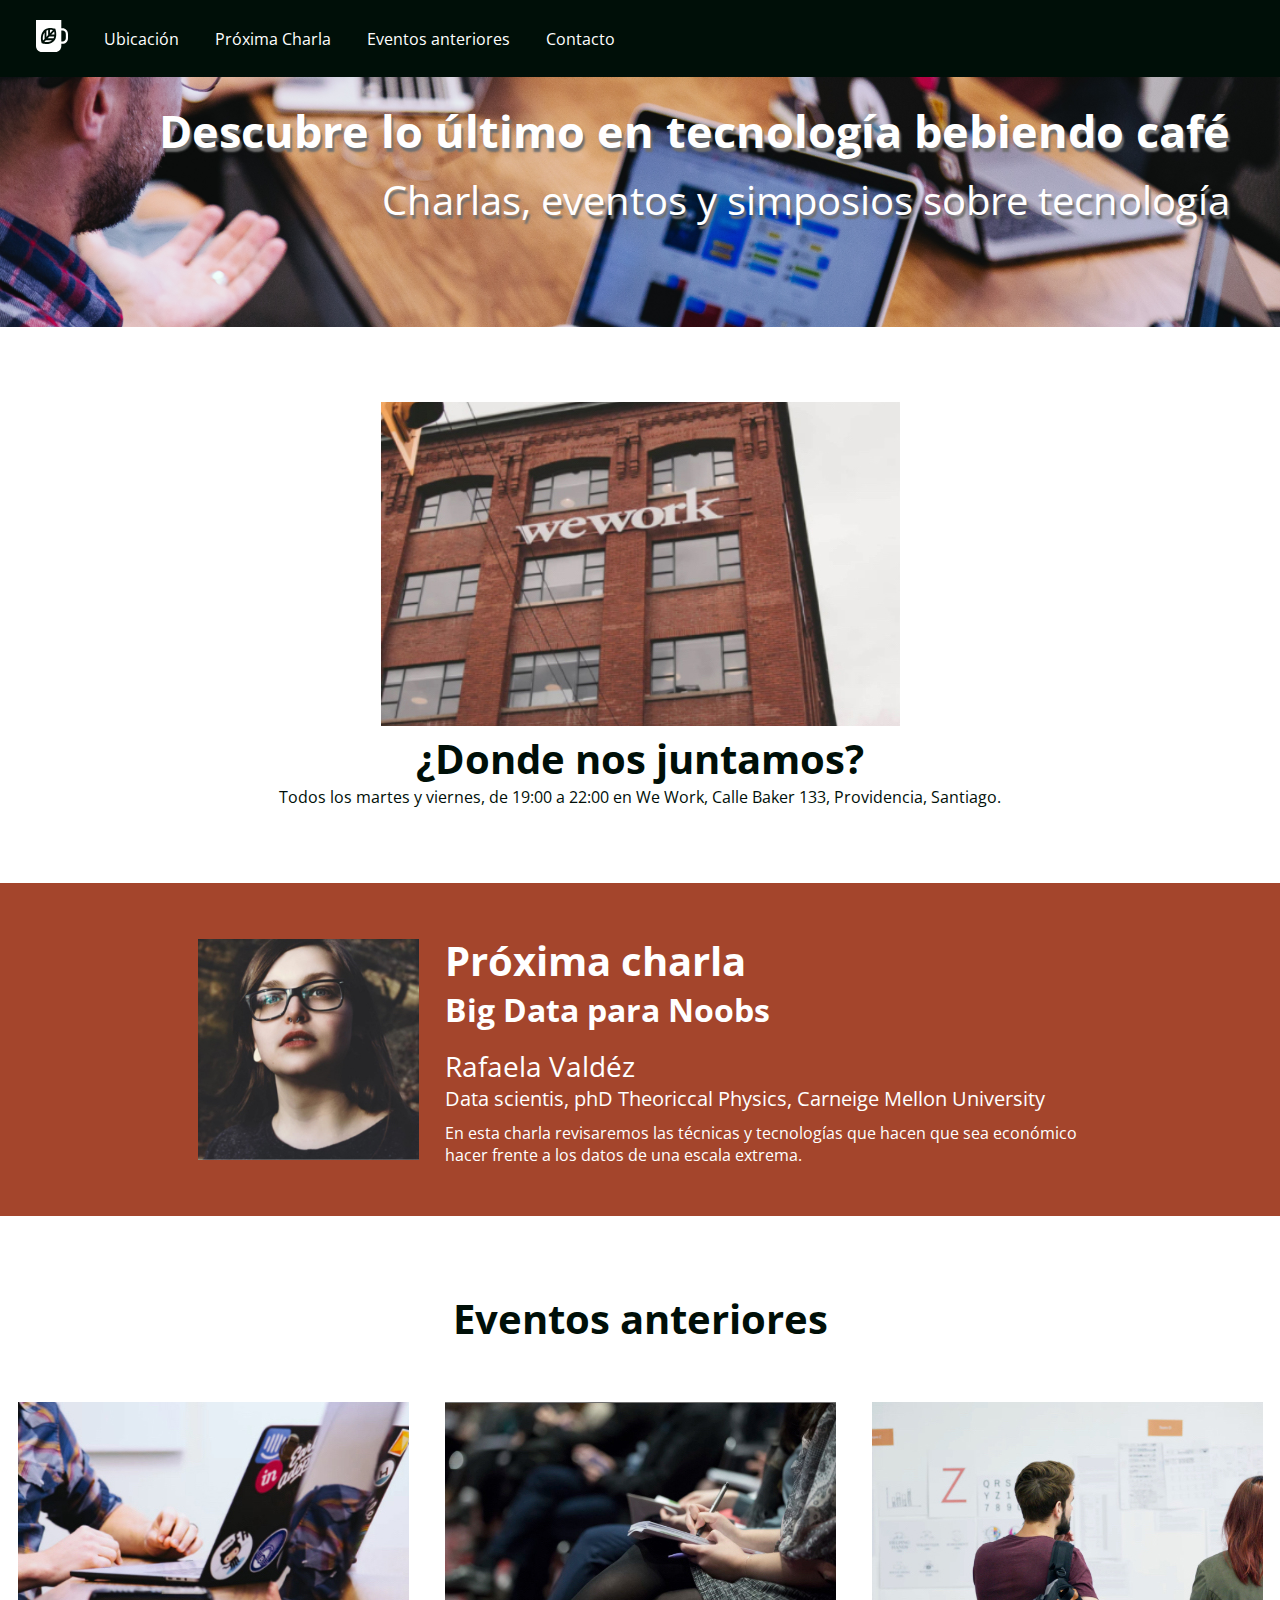
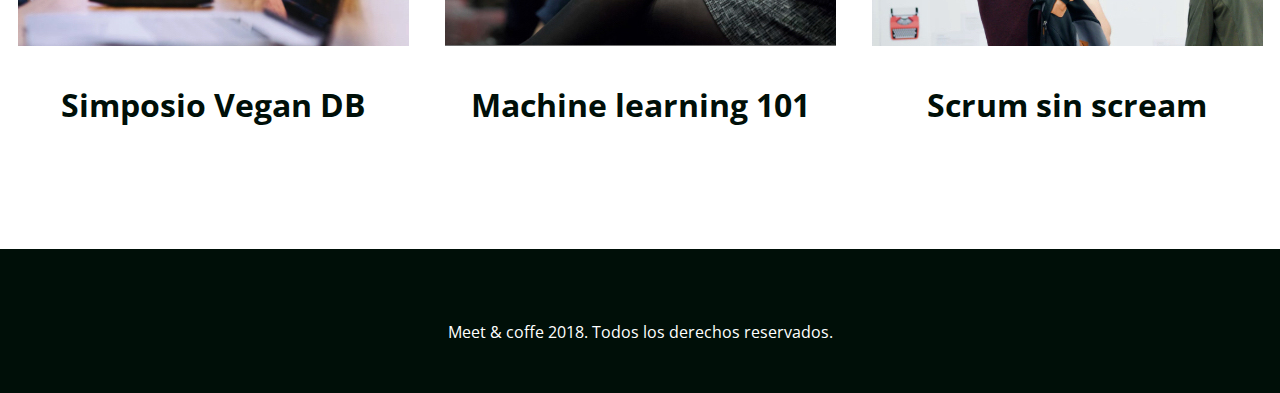
<file: index.html>
<!DOCTYPE html>
<html lang="es">
<head>
	<title>Meet & Coffee</title>
	<meta charset="utf-8">
	<link rel="shortcut icon" type="image/png" href="assets/img/favicon.png">
	<meta name="author" content="Sergio Bastidas">
	<meta name="description" content="Comparte tus conocimientos tomando café">
	<meta name="keywords" content="charlas, eventos, simposios, tecnología, co-work">
	<link href="https://fonts.googleapis.com/css?family=Open+Sans:400,700,800" rel="stylesheet">
	<link rel="stylesheet" href="https://use.fontawesome.com/releases/v5.6.3/css/all.css" integrity="sha384-UHRtZLI+pbxtHCWp1t77Bi1L4ZtiqrqD80Kn4Z8NTSRyMA2Fd33n5dQ8lWUE00s/" crossorigin="anonymous">
	<link rel="preconnect" href="https://fonts.gstatic.com">
	<link href="https://fonts.googleapis.com/css2?family=Open+Sans:wght@400;700;800&display=swap" rel="stylesheet">	
	<link rel="stylesheet" href="assets/css/style.css">
</head>
<body>
	<nav class="oscuro">
		<ul>
			<li class="icono"><a href="#inicio"><svg xmlns="http://www.w3.org/2000/svg" viewBox="0 0 44 44"><path d="M11.8 26l-2.2 2.3c-.5-2.9-.7-7.5 2.2-11.2V26zm-.4 4.1c2.7.5 7.2.7 10.6-2.3h-8.5l-2.1 2.3zm5.3-16.2c-.8.2-1.7.5-2.4.9v8.5l2.4-2.6v-6.8zm2.5-.3v4.6l4-4.2c-1.1-.3-2.5-.5-4-.4zM16 25.2h8.1c.4-.8.7-1.7.9-2.6h-6.6L16 25.2zm28-6.1V25c0 4.3-3.3 7.8-7.4 7.8h-1.8v2.9c0 4.6-3.6 8.3-7.9 8.3h-19C3.6 44 0 40.3 0 35.7V0h34.8v11.4h1.8c4.1 0 7.4 3.5 7.4 7.7zm-16.2.9c.1-2.6-.4-5-.8-6.4-.2-.9-.4-1.4-.4-1.4s-.5-.2-1.4-.4c-1.4-.4-3.6-.9-6.1-.8-.8 0-1.7.1-2.5.3-.8.2-1.6.4-2.4.7-.9.4-1.7.8-2.5 1.5-.6.5-1.1 1-1.6 1.6-4.5 5.4-3.4 12.5-2.6 15.5.2.9.4 1.4.4 1.4s.5.2 1.4.4c2.8.8 9.6 2 14.7-2.7.6-.5 1.1-1.1 1.5-1.7.6-.8 1-1.7 1.4-2.6.3-.8.5-1.7.7-2.6.1-1.1.2-1.9.2-2.8zm13.2-.9c0-2.6-2-4.6-4.4-4.6h-1.8v15.1h1.8c2.4 0 4.4-2.1 4.4-4.6v-5.9zM21 20h4.4c0-1.6-.1-3-.4-4.2L21 20z"/></svg>
			</a></li>
			<li><a href="#ubicacion">Ubicación</a></li>
			<li><a href="#proxima-charla">Próxima Charla</a> </li>
			<li><a href="#eventos">Eventos anteriores</a></li>
			<li><a href="#contacto">Contacto</a></li>
		</ul>
	</nav>

	<header id="inicio" class="hero-section">
		<h1>Descubre lo último en tecnología bebiendo café</h1>
		<h2 class="subtitulo">Charlas, eventos y simposios sobre tecnología</h2>
    </header>

	<section id="ubicacion">
		<img src="assets/img/we-work.jpg" alt="We work location">
		<h2>¿Donde nos juntamos?</h2>
		<p>Todos los martes y viernes, de 19:00  a 22:00 en We Work, Calle Baker 133, Providencia, Santiago.</p>
    </section>

	<section id="proxima-charla" class="sweet-brown">
		<div class="centrado">
			<img src="assets/img/speaker.jpg" alt="speaker" class="charla-speaker">

			<div class="charla-texto">
				<h2>Próxima charla</h2>
				<h3>Big Data para Noobs</h3>
				<h4>Rafaela Valdéz</h4>
				<h5>Data scientis, phD Theoriccal Physics, Carneige Mellon University</h5>
				<p>En esta charla revisaremos las técnicas y tecnologías que hacen que sea económico hacer frente a los datos de una escala extrema.</p>
			</div>
		</div>
	</section>

	<section id="eventos">
		<h2>Eventos anteriores</h2>
		
			<article class="evento">
			<a href="evento01.html"><img src="assets/img/simposio-vegan.jpg" alt="Events simposio vegan"></a>
			<h3>Simposio Vegan DB</h3>
			</article>
			<article class="evento">
			<img src="assets/img/machine-learning.jpg" alt="machine-learning">
			<h3>Machine learning 101</h3>
			</article>

			<article class="evento">
			<img src="assets/img/scrum-sin-scream.jpg" alt="scrum-sin-scream">
			<h3>Scrum sin scream</h3>
			</article>
	</section>

	<footer id="contacto" class="oscuro">
		<a href="#"><i class="fab fa-github-square fa-3x"></i></a>
		<a href="#"><i class="fab fa-twitter-square fa-3x"></i></a>
		<a href="#"><i class="fab fa-linkedin fa-3x"></i></a>
		<p>Meet & coffe 2018. Todos los derechos reservados.</p>
	</footer>
</body>
</html>
</file>
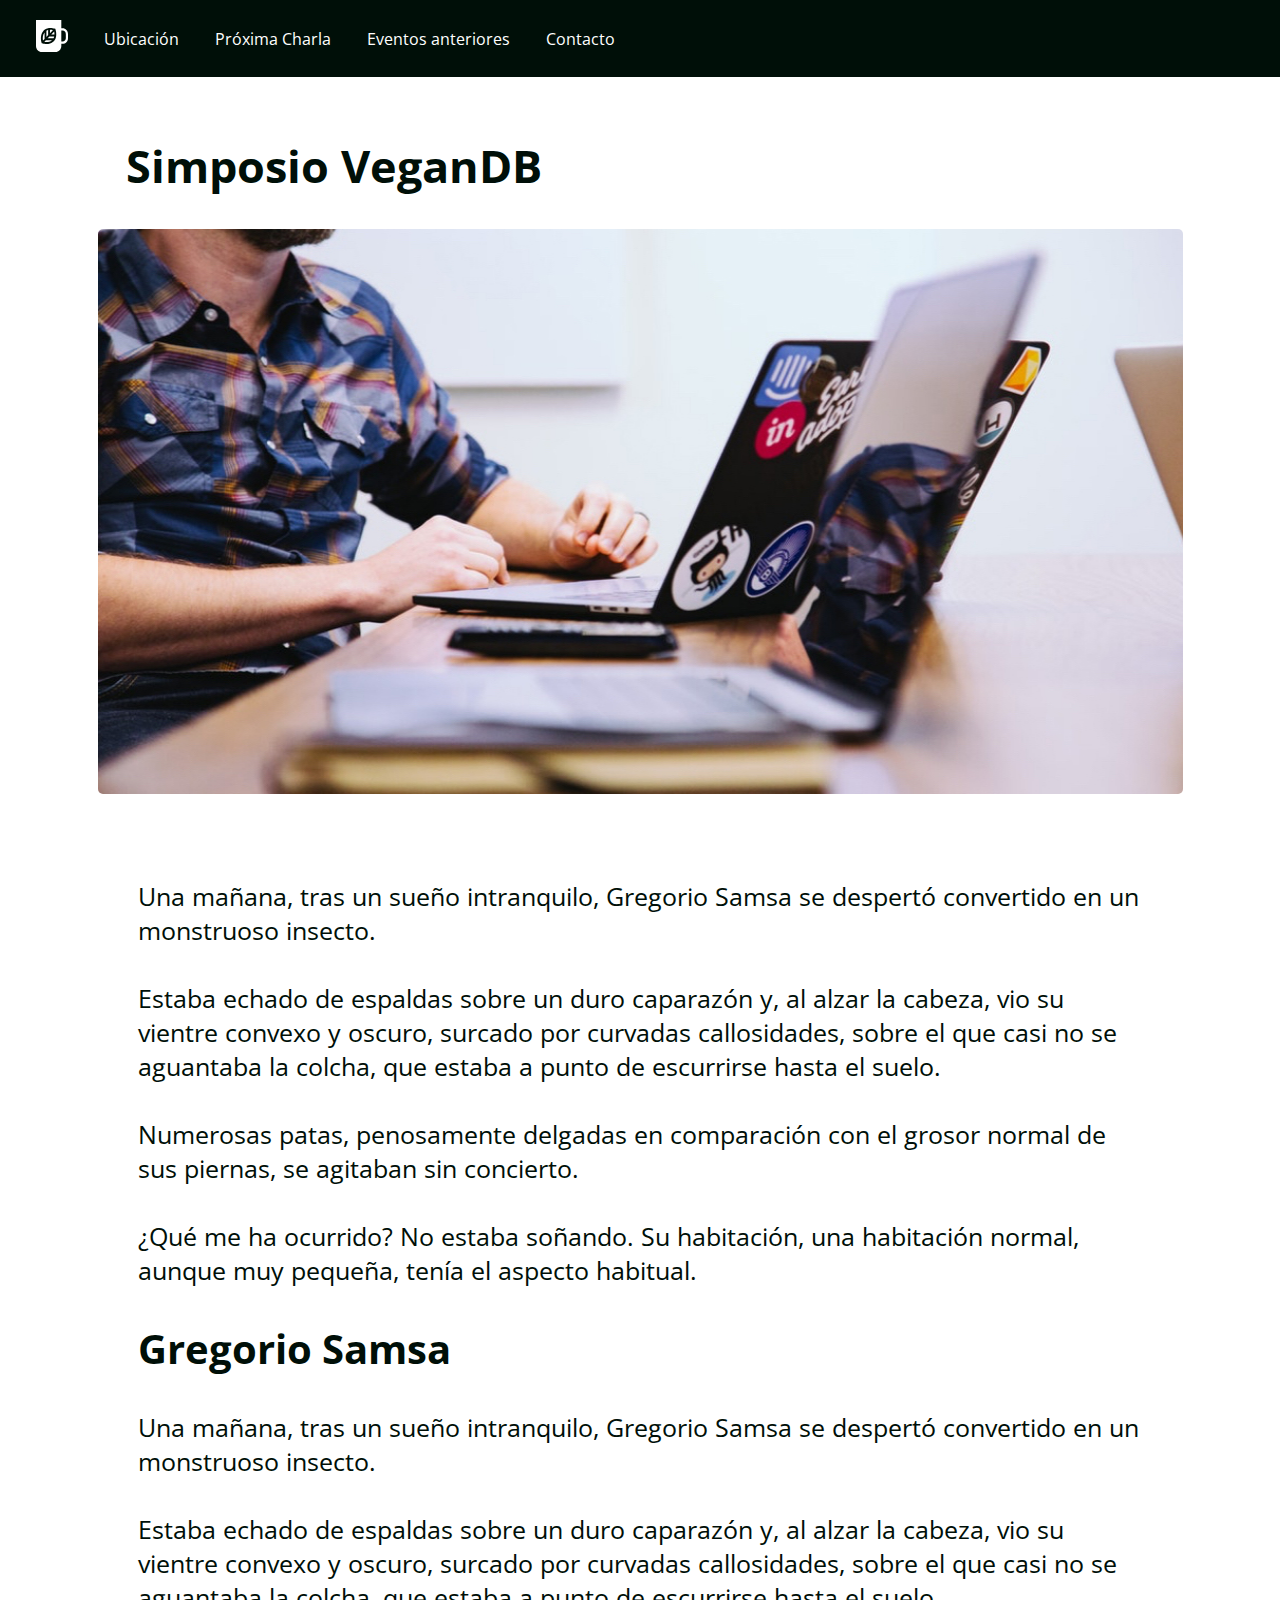
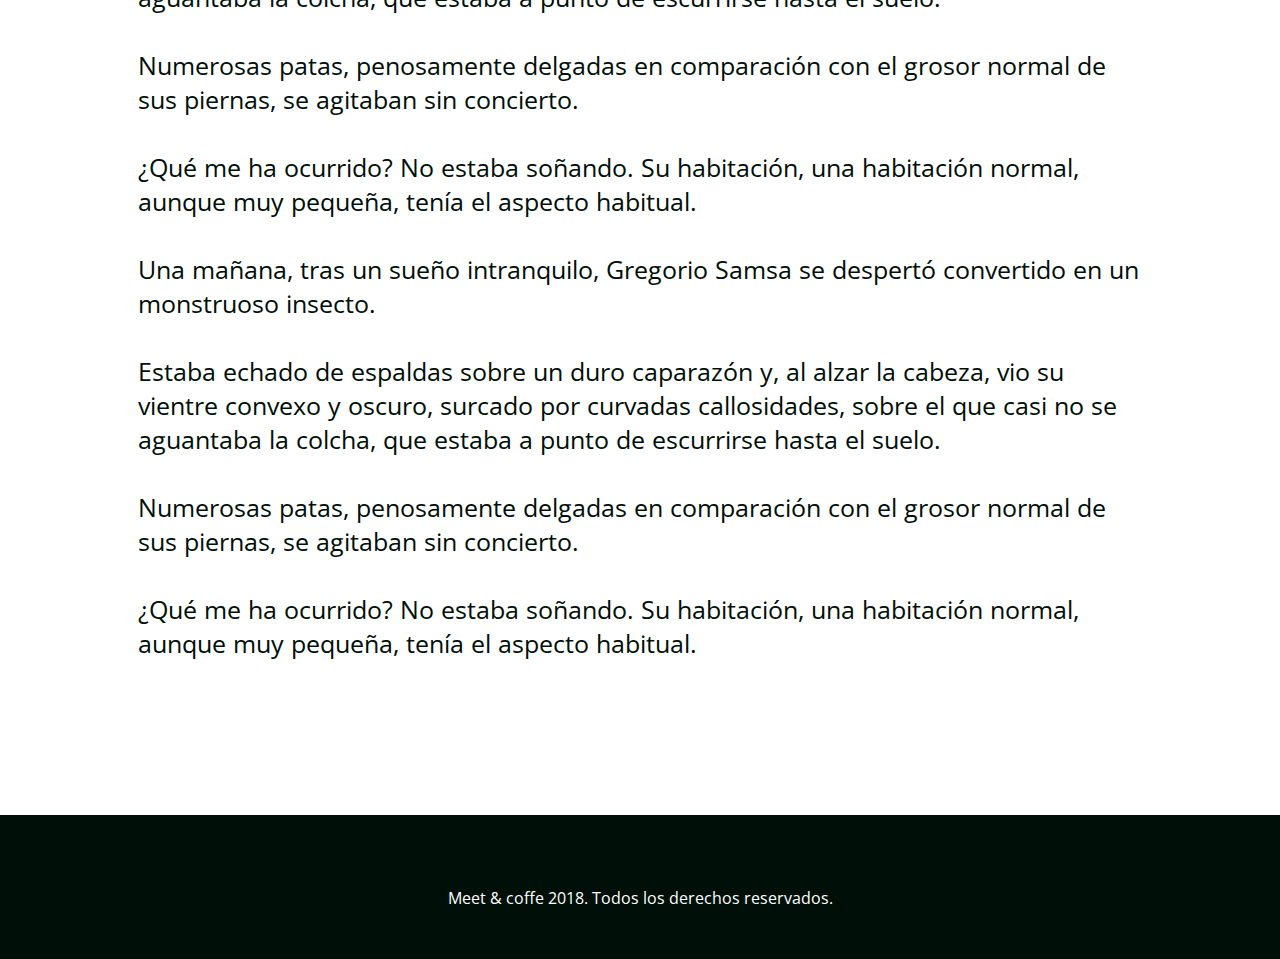
<file: evento01.html>
<!DOCTYPE html>
<html lang="es">
<head>
	<title>simposio-vegan</title>
    <meta charset="UTF-8">
    <meta http-equiv="X-UA-Compatible" content="IE=edge">
    <meta name="viewport" content="width=device-width, initial-scale=1.0">
    <link rel="shortcut icon" type="image/png" href="assets/img/favicon.png">
    <meta name="author" content="Sergio Bastidas">
	<meta name="description" content="Comparte tus conocimientos tomando café">
	<meta name="keywords" content="charlas, eventos, simposios, tecnología, co-work">
	<link href="https://fonts.googleapis.com/css?family=Open+Sans:400,700,800" rel="stylesheet">
	<link rel="stylesheet" href="https://use.fontawesome.com/releases/v5.6.3/css/all.css" integrity="sha384-UHRtZLI+pbxtHCWp1t77Bi1L4ZtiqrqD80Kn4Z8NTSRyMA2Fd33n5dQ8lWUE00s/" crossorigin="anonymous">
	<link rel="preconnect" href="https://fonts.gstatic.com">
	<link href="https://fonts.googleapis.com/css2?family=Open+Sans:wght@400;700;800&display=swap" rel="stylesheet">	
	<link rel="stylesheet" href="assets/css/style.css">
    
</head>
<body>
    <nav class="oscuro">
		<ul>
			<li class="icono"><a href="#inicio"><svg xmlns="http://www.w3.org/2000/svg" viewBox="0 0 44 44"><path d="M11.8 26l-2.2 2.3c-.5-2.9-.7-7.5 2.2-11.2V26zm-.4 4.1c2.7.5 7.2.7 10.6-2.3h-8.5l-2.1 2.3zm5.3-16.2c-.8.2-1.7.5-2.4.9v8.5l2.4-2.6v-6.8zm2.5-.3v4.6l4-4.2c-1.1-.3-2.5-.5-4-.4zM16 25.2h8.1c.4-.8.7-1.7.9-2.6h-6.6L16 25.2zm28-6.1V25c0 4.3-3.3 7.8-7.4 7.8h-1.8v2.9c0 4.6-3.6 8.3-7.9 8.3h-19C3.6 44 0 40.3 0 35.7V0h34.8v11.4h1.8c4.1 0 7.4 3.5 7.4 7.7zm-16.2.9c.1-2.6-.4-5-.8-6.4-.2-.9-.4-1.4-.4-1.4s-.5-.2-1.4-.4c-1.4-.4-3.6-.9-6.1-.8-.8 0-1.7.1-2.5.3-.8.2-1.6.4-2.4.7-.9.4-1.7.8-2.5 1.5-.6.5-1.1 1-1.6 1.6-4.5 5.4-3.4 12.5-2.6 15.5.2.9.4 1.4.4 1.4s.5.2 1.4.4c2.8.8 9.6 2 14.7-2.7.6-.5 1.1-1.1 1.5-1.7.6-.8 1-1.7 1.4-2.6.3-.8.5-1.7.7-2.6.1-1.1.2-1.9.2-2.8zm13.2-.9c0-2.6-2-4.6-4.4-4.6h-1.8v15.1h1.8c2.4 0 4.4-2.1 4.4-4.6v-5.9zM21 20h4.4c0-1.6-.1-3-.4-4.2L21 20z"/></svg>
			</a></li>
			<li><a href="#ubicacion">Ubicación</a></li>
			<li><a href="#proxima-charla">Próxima Charla</a> </li>
			<li><a href="#eventos">Eventos anteriores</a></li>
			<li><a href="#contacto">Contacto</a></li>
		</ul>
	</nav>

    <div class= "main">
        <h1 class= "titulo">Simposio VeganDB</h1> <br>
        <img width="1085" height="565" id="imagen-1" src="./assets/img/post-1.jpg" alt="">
		<div class="texto-1">
			<p>Una mañana, tras un sueño intranquilo, Gregorio Samsa se despertó convertido en un monstruoso insecto. <br><br> Estaba echado de espaldas sobre un duro caparazón y, al alzar la cabeza, vio su vientre convexo y oscuro, surcado por curvadas callosidades, sobre el que casi no se aguantaba la colcha, que estaba a punto de escurrirse hasta el suelo. <br><br> Numerosas patas, penosamente delgadas en comparación con el grosor normal de sus piernas, se agitaban sin concierto. <br><br> ¿Qué me ha ocurrido? No estaba soñando. Su habitación, una habitación normal, aunque muy pequeña, tenía el aspecto habitual.</p> <br>
			<h2 class="subtitulo-1">Gregorio Samsa</h2> <br>
			<p>Una mañana, tras un sueño intranquilo, Gregorio Samsa se despertó convertido en un monstruoso insecto. <br><br> Estaba echado de espaldas sobre un duro caparazón y, al alzar la cabeza, vio su vientre convexo y oscuro, surcado por curvadas callosidades, sobre el que casi no se aguantaba la colcha, que estaba a punto de escurrirse hasta el suelo. <br><br> Numerosas patas, penosamente delgadas en comparación con el grosor normal de sus piernas, se agitaban sin concierto. <br><br> ¿Qué me ha ocurrido? No estaba soñando. Su habitación, una habitación normal, aunque muy pequeña, tenía el aspecto habitual. <br><br> Una mañana, tras un sueño intranquilo, Gregorio Samsa se despertó convertido en un monstruoso insecto. <br><br> Estaba echado de espaldas sobre un duro caparazón y, al alzar la cabeza, vio su vientre convexo y oscuro, surcado por curvadas callosidades, sobre el que casi no se aguantaba la colcha, que estaba a punto de escurrirse hasta el suelo. <br><br> Numerosas patas, penosamente delgadas en comparación con el grosor normal de sus piernas, se agitaban sin concierto. <br><br> ¿Qué me ha ocurrido? No estaba soñando. Su habitación, una habitación normal, aunque muy pequeña, tenía el aspecto habitual.</p>
		</div>
    </div>

    <footer id="contacto" class="oscuro">
		<a href="#"><i class="fab fa-github-square fa-3x"></i></a>
		<a href="#"><i class="fab fa-twitter-square fa-3x"></i></a>
		<a href="#"><i class="fab fa-linkedin fa-3x"></i></a>
		<p>Meet & coffe 2018. Todos los derechos reservados.</p>
	</footer>
</body>
</html>
</file>
<file: assets/css/style.css>
body {
    text-align: center;
    color: #000f08;
    margin: 0;
    font-family: 'Open Sans', sans-serif;
}

body * {
    margin: 0;
    border: 0;
    padding: 0;
}
.oscuro {
    background: #000f08;
    color: #ffffff
}
.oscuro a {
    text-decoration: none;
    color: white;
}

.hero-section {
    text-align: right;
    background-image: url('../img/bg-hero.png');
    background-repeat: no-repeat;
    background-size: cover;
    color: white;
    text-shadow: 0.125em 0.25em 0.125em #707070;
    padding: 6.25rem 3.125rem;
}
.we-work-image {

}

.sweet-brown {
    text-align: left;
    background: #a4452c;
    color: #ffffff;
    padding: 50px;
    white-space: nowrap;
    
}

.centrado {
    width:75%;
    margin: 0 auto;
}

.charla-speaker {
    width : 25%;   
    vertical-align: middle;
}

.charla-texto {
    width : 72.5%;
    text-align: left; 
    vertical-align: middle;
    margin-left: 2.5%;
    white-space: normal;
}

section, footer {
    margin-top: 75px;
}

footer {
    padding: 50px;
}

.charla-speaker, .charla-texto, .evento {
    display: inline-block;
}

.sweet-brown h3, .sweet-brown h5 {
    margin-bottom: 0.5em;
}

h1 {
    font-weight: 800;
    font-size: 3.75em;
    margin-bottom: 0.25em;
}

h2 {
    font-weight: 700;
    font-size: 2.5em;
}

h3 {
    font-size: 2em;
}

h4 {
    font-size: 1.75em;
}

h5 {
    font-size: 1.25em;
}

#hubicacion h2 {
    margin : 1em auto;
}

.sweet-brown h3 , .sweet-brown h5 {
    margin-bottom : 0.5em ;
}

#eventos h2 {
    margin-bottom : 1em ;
}

#eventos h3 {
    margin : 1em auto;
}

.subtitulo, h4, h5 {
    font-weight: 400;
}

nav {
    text-align: left;
    padding: 1.25rem;
    position: fixed;
    width: 100vw;
}

nav ul {
    list-style-type: none;
    
}

nav ul li {
    display: inline-block;
    margin: 0 1em;
    vertical-align: middle;
}

.icono {
    width: 2rem;
}

.icono svg {
    fill: white;
}

footer i {
    margin: 0 0.25em 0.5em 0.25em;
}

.evento {
    box-sizing: border-box;
    padding: 1em;
}

h1 {
    font-size: 45px;
    font-weight: 700
}

.titulo {
    font-family: Open Sans;
    padding: 3em 0 0em 2.8em;
    text-align: left;
}

#imagen-1 {
    border-radius: 5px 5px 5px 5px;
}

.texto-1 {
    padding: 5rem 5.5em;
    text-align: left;
    font-size: 25px;
}

.subtitulo-1 {
    text-align: left;
    font-size: 40px;
    font-weight: 700;
}
</file>
